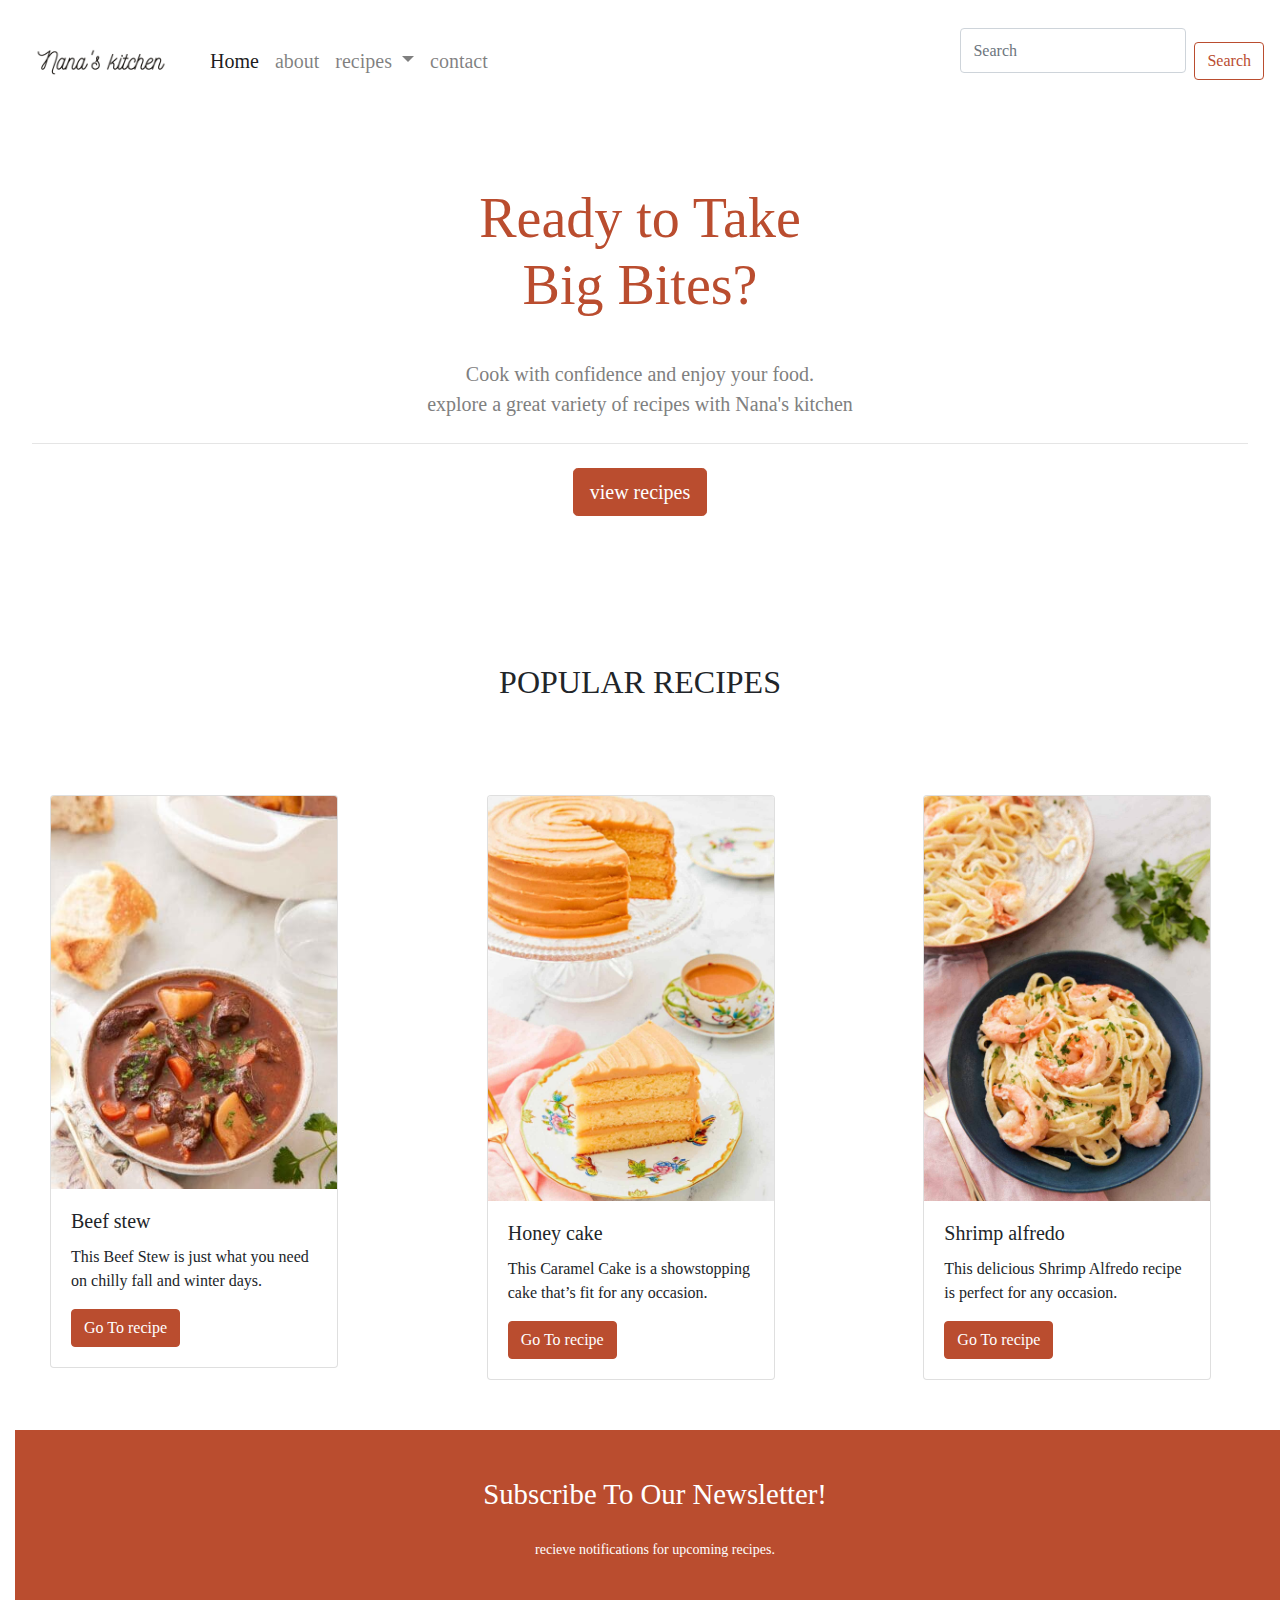
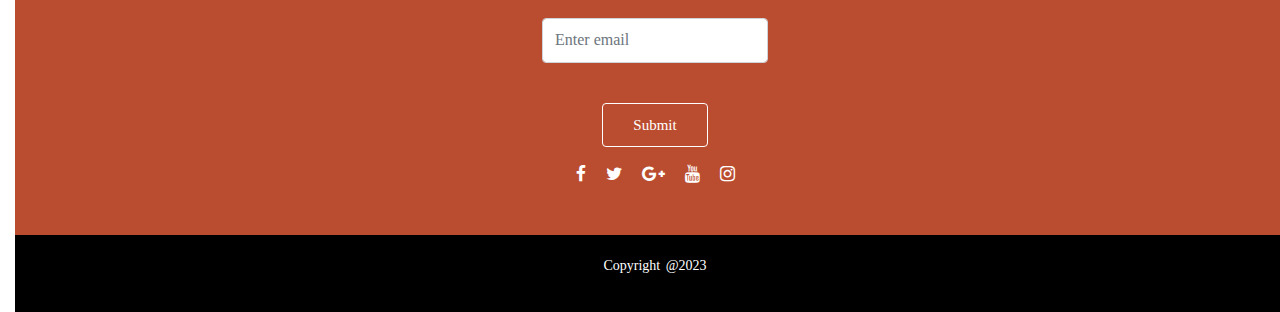
<file: index.html>
<!DOCTYPE html>
<html lang="en" dir="ltr">
  <head>
    <meta charset="utf-8">
    <link rel="stylesheet" href="https://cdn.jsdelivr.net/npm/bootstrap@4.0.0/dist/css/bootstrap.min.css" integrity="sha384-Gn5384xqQ1aoWXA+058RXPxPg6fy4IWvTNh0E263XmFcJlSAwiGgFAW/dAiS6JXm" crossorigin="anonymous">
    <link rel="stylesheet" type="text/css" href="css\style.css">
    <link rel="stylesheet" href="https://cdnjs.cloudflare.com/ajax/libs/font-awesome/4.7.0/css/font-awesome.min.css">
    <link rel="stylesheet" href="https://stackpath.bootstrapcdn.com/font-awesome/4.7.0/css/font-awesome.min.css">
    <title>nana's kitchen</title>
  </head>
  <body>
<!--navbar-->
<nav class="navbar navbar-expand-lg navbar-light bg-light">
  <a class="navbar-brand" href="index.html"><img src="img/logos.png" alt="logo" width="170px"></a>
  <button class="navbar-toggler" type="button" data-toggle="collapse" data-target="#navbarSupportedContent" aria-controls="navbarSupportedContent" aria-expanded="false" aria-label="Toggle navigation">
    <span class="navbar-toggler-icon"></span>
  </button>

  <div class="collapse navbar-collapse" id="navbarSupportedContent">
    <ul class="navbar-nav mr-auto">
      <li class="nav-item active">
        <a class="nav-link" href="index.html">Home <span class="sr-only">(current)</span></a>
      </li>
      <li class="nav-item">
        <a class="nav-link" href="about.html">about</a>
      </li>
      <li class="nav-item dropdown">
        <a class="nav-link dropdown-toggle" href="recipes.html" id="navbarDropdown" role="button" data-toggle="dropdown" aria-haspopup="true" aria-expanded="false">
          recipes
        </a>
        <div class="dropdown-menu" aria-labelledby="navbarDropdown">
          <a class="dropdown-item" href="main-course.html">Main Courses</a>
          <a class="dropdown-item" href="desserts.html">Desserts</a>
          <a class="dropdown-item" href="app.html">Appetizers</a>
          <a class="dropdown-item" href="recipes.html">All recipes</a>
        </div>
      </li>
      <li class="nav-item">
        <a class="nav-link" href="contact.html">contact</a>
      </li>
    </ul>
    <form class="form-inline my-2 my-lg-0">
      <input class="form-control mr-sm-2" type="search" placeholder="Search" aria-label="Search">
      <button class="btn btn-outline-success my-2 my-sm-0" type="submit">Search</button>
    </form>
  </div>
</nav>
<!--jumbotron-->
<div class="jumbotron">
  <h1 class="display-4">Ready to Take<br> Big Bites?</h1>
  <p class="lead">Cook with confidence and enjoy your food.<br> explore a great variety of recipes with Nana's kitchen</p>
  <hr class="my-4">
    <a class="btn btn-primary btn-lg" href="recipes.html" role="button">view recipes</a>
  </p>
</div>
<!--trail card-->
<h2> POPULAR RECIPES</h2>
<div class="row justify-content-end">
  <div class="col-sm-4">
    <div>
    <div class="card" style="width: 18rem;">
      <img class="card-img-top" src="img/beef-stew.jpg" alt="pic">
      <div class="card-body">
        <h5 class="card-title">Beef stew</h5>
        <p class="card-text">This Beef Stew is just what you need on chilly fall and winter days. </p>
        <a href="#" class="btn btn-primary">Go To recipe</a>
      </div>
    </div>
    </div>
  </div>
  <div class="col-sm-4">
    <div>
    <div class="card" style="width: 18rem;">
      <img class="card-img-top" src="img/caramel-cake.jpg" alt="pic">
      <div class="card-body">
        <h5 class="card-title">Honey cake</h5>
        <p class="card-text">This Caramel Cake is a showstopping cake that’s fit for any occasion.</p>
        <a href="#" class="btn btn-primary">Go To recipe</a>
      </div>
    </div>
    </div>
</div>
<div class="col-sm-4">
  <div>
  <div class="card" style="width: 18rem;">
    <img class="card-img-top" src="img/shrimp-alfredo.jpg" alt="pic">
    <div class="card-body">
      <h5 class="card-title">Shrimp alfredo</h5>
      <p class="card-text">This delicious Shrimp Alfredo recipe is perfect for any occasion.</p>
      <a href="#" class="btn btn-primary">Go To recipe</a>
    </div>
  </div>
  </div>

</div>
<!--footer-->
<footer clas="foot">
        <div class="footer-content">
            <h3>Subscribe to Our Newsletter!</h3>
            <p>recieve notifications for upcoming recipes.</p>
            <form>
  <div class="form-group col-12">
    <label for="exampleInputEmail1"></label>
    <input type="email" class="form-control" id="exampleInputEmail1" aria-describedby="emailHelp" placeholder="Enter email">
    </div>
  <button type="submit" class="btn btn-primary">Submit</button>
</form>
            <ul class="socials">
                <li><a href="https://www.facebook.com/ganna.mourad.58" target="-_blank"><i class="fa fa-facebook"></i></a></li>
                <li><a href="#"><i class="fa fa-twitter"></i></a></li>
                <li><a href="#"><i class="fa fa-google-plus"></i></a></li>
                <li><a href="#"><i class="fa fa-youtube"></i></a></li>
                <li><a href="https://www.instagram.com/_.gannamourad._/" target="_blank"><i class="fa fa-instagram"></i></a></li>
            </ul>
        </div>
        <div class="footer-bottom">
            <p>copyright @2023</p>
        </div>
    </footer>
<!--testing-->
      <script src="https://code.jquery.com/jquery-3.2.1.slim.min.js" integrity="sha384-KJ3o2DKtIkvYIK3UENzmM7KCkRr/rE9/Qpg6aAZGJwFDMVNA/GpGFF93hXpG5KkN" crossorigin="anonymous"></script>
      <script src="https://cdn.jsdelivr.net/npm/popper.js@1.12.9/dist/umd/popper.min.js" integrity="sha384-ApNbgh9B+Y1QKtv3Rn7W3mgPxhU9K/ScQsAP7hUibX39j7fakFPskvXusvfa0b4Q" crossorigin="anonymous"></script>
      <script src="https://cdn.jsdelivr.net/npm/bootstrap@4.0.0/dist/js/bootstrap.min.js" integrity="sha384-JZR6Spejh4U02d8jOt6vLEHfe/JQGiRRSQQxSfFWpi1MquVdAyjUar5+76PVCmYl" crossorigin="anonymous"></script>
  </body>
</html>
</file>
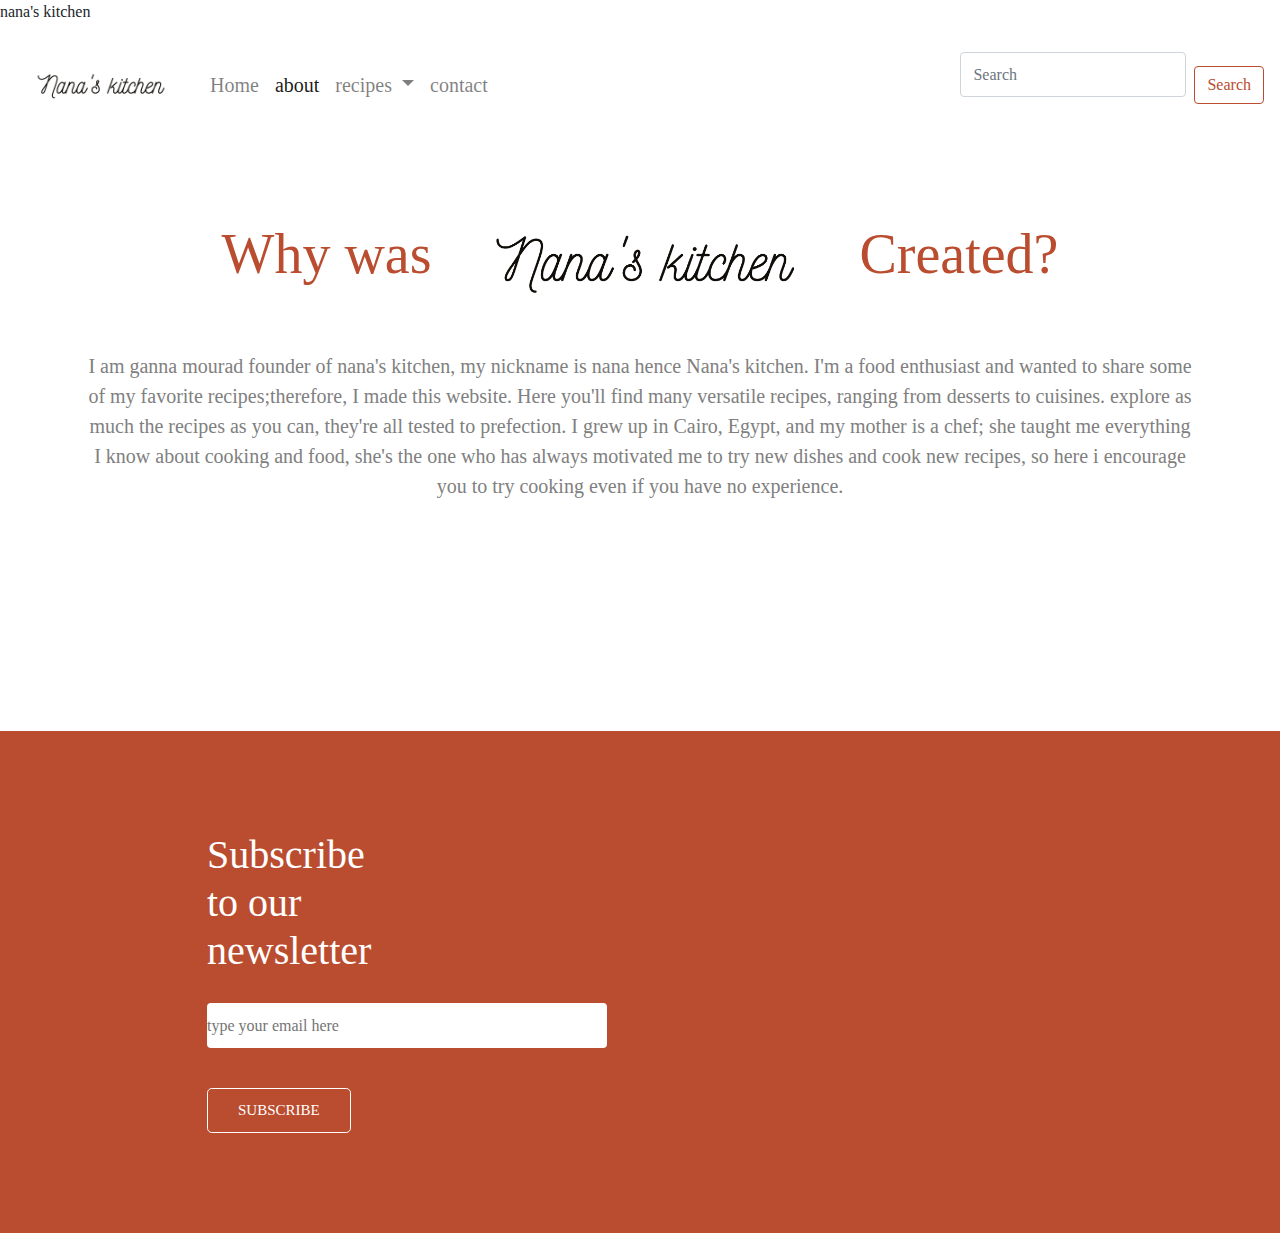
<file: about.html>
<!DOCTYPE html>
<html lang="en" dir="ltr">
  <head>
    <meta charset="utf-8">
    <link rel="stylesheet" href="https://cdn.jsdelivr.net/npm/bootstrap@4.0.0/dist/css/bootstrap.min.css" integrity="sha384-Gn5384xqQ1aoWXA+058RXPxPg6fy4IWvTNh0E263XmFcJlSAwiGgFAW/dAiS6JXm" crossorigin="anonymous">
    <link rel="stylesheet" type="text/css" href="css\style.css"
    <title>nana's kitchen</title>
  </head>
  <body>
<!--navbar-->
<nav class="navbar navbar-expand-lg navbar-light bg-light">
  <a class="navbar-brand" href="index.html"><img src="img/logos.png" alt="logo" width="170px"></a>
  <button class="navbar-toggler" type="button" data-toggle="collapse" data-target="#navbarSupportedContent" aria-controls="navbarSupportedContent" aria-expanded="false" aria-label="Toggle navigation">
    <span class="navbar-toggler-icon"></span>
  </button>

  <div class="collapse navbar-collapse" id="navbarSupportedContent">
    <ul class="navbar-nav mr-auto">
      <li class="nav-item">
        <a class="nav-link" href="index.html">Home <span class="sr-only">(current)</span></a>
      </li>
      <li class="nav-item active">
        <a class="nav-link" href="about.html">about</a>
      </li>
      <li class="nav-item dropdown">
        <a class="nav-link dropdown-toggle" href="recipes.html" id="navbarDropdown" role="button" data-toggle="dropdown" aria-haspopup="true" aria-expanded="false">
          recipes
        </a>
        <div class="dropdown-menu" aria-labelledby="navbarDropdown">
          <a class="dropdown-item" href="main-course.html">main courses</a>
          <a class="dropdown-item" href="desserts.html">Desserts</a>
          <a class="dropdown-item" href="app.html">Appetizers</a>
          <a class="dropdown-item" href="recipes.html">All recipes</a>
        </div>
      </li>
      <li class="nav-item">
        <a class="nav-link" href="contact.html">contact</a>
      </li>
    </ul>
    <form class="form-inline my-2 my-lg-0">
      <input class="form-control mr-sm-2" type="search" placeholder="Search" aria-label="Search">
      <button class="btn btn-outline-success my-2 my-sm-0" type="submit">Search</button>
    </form>
  </div>
</nav>
<!--jumbotron-->
<div class="jumbotron jumbotron-fluid">
  <div class="container">
    <h1 class="display-4">Why was <img src="img/logos.png" width="400px"> Created? </h1>
    <p class="lead">I am ganna mourad founder of nana's kitchen, my nickname is nana hence Nana's kitchen. I'm a food enthusiast and wanted to share some of my favorite recipes;therefore, I made this website. Here you'll find many versatile recipes, ranging from desserts to cuisines. explore as much the recipes as you can, they're all tested to prefection. I grew up in Cairo, Egypt, and my mother is a chef; she taught me everything I know about cooking and food, she's the one who has always motivated me to try new dishes and cook new recipes, so here i encourage you to try cooking even if you have no experience.</p>
  </div>
</div>
<!--footer-->
<div class="footer">
  <div class="col-2">
      <h1>Subscribe to our newsletter</h1>
      <form>
        <input type="email" placeholder="type your email here">
<button type="button" class="btn btn-lg btn-danger" data-toggle="popover" title="success" data-content="wait to recieve upcoming news!">SUBSCRIBE</button>
      </form>
  </div>
</div>
<!--testing-->
      <script src="https://code.jquery.com/jquery-3.2.1.slim.min.js" integrity="sha384-KJ3o2DKtIkvYIK3UENzmM7KCkRr/rE9/Qpg6aAZGJwFDMVNA/GpGFF93hXpG5KkN" crossorigin="anonymous"></script>
      <script src="https://cdn.jsdelivr.net/npm/popper.js@1.12.9/dist/umd/popper.min.js" integrity="sha384-ApNbgh9B+Y1QKtv3Rn7W3mgPxhU9K/ScQsAP7hUibX39j7fakFPskvXusvfa0b4Q" crossorigin="anonymous"></script>
      <script src="https://cdn.jsdelivr.net/npm/bootstrap@4.0.0/dist/js/bootstrap.min.js" integrity="sha384-JZR6Spejh4U02d8jOt6vLEHfe/JQGiRRSQQxSfFWpi1MquVdAyjUar5+76PVCmYl" crossorigin="anonymous"></script>
  </body>
</html>
</file>
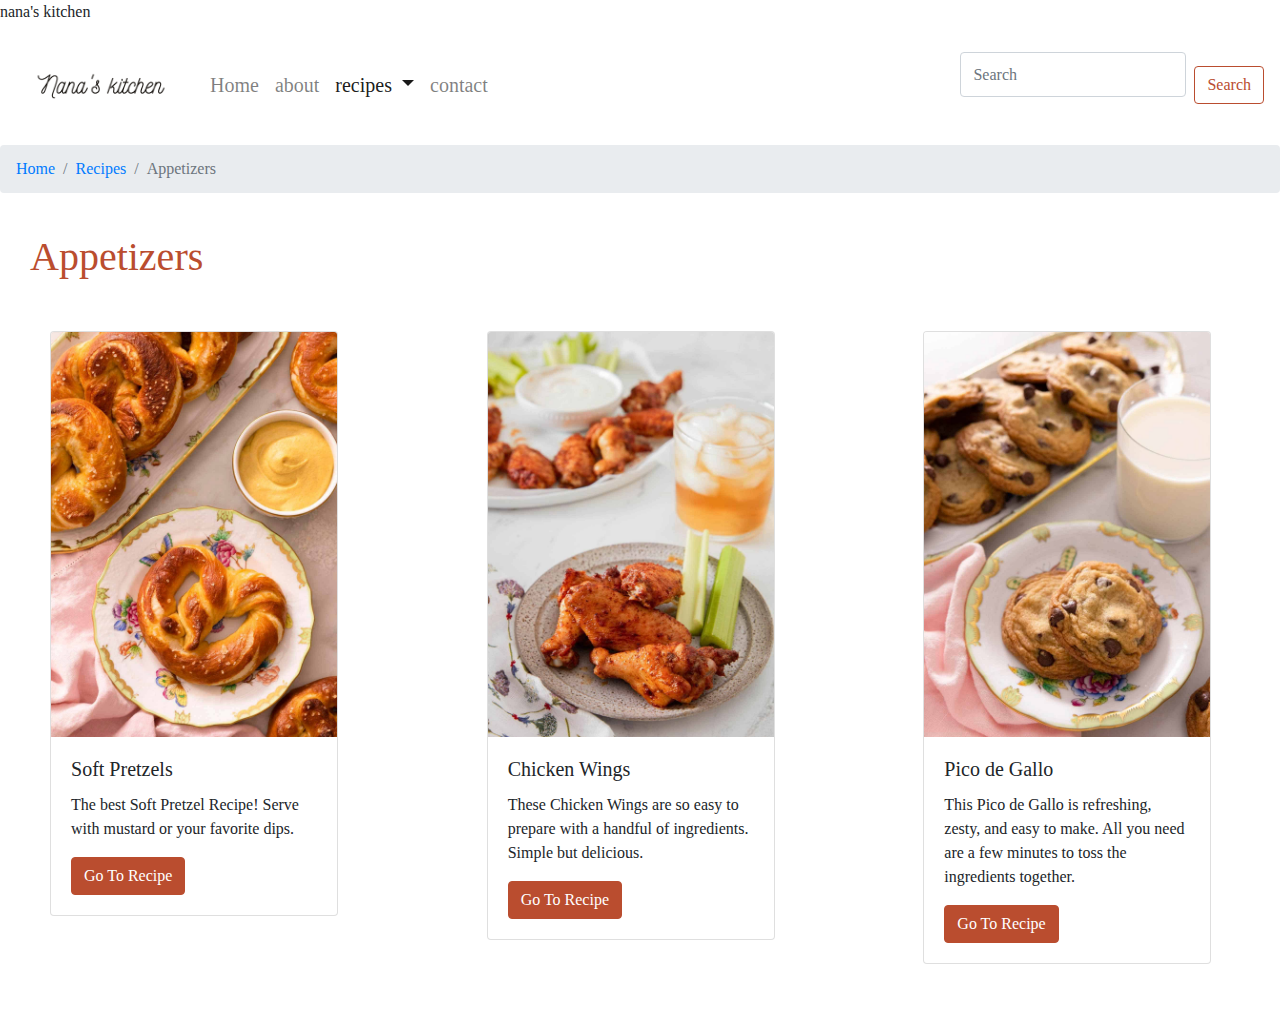
<file: app.html>
<!DOCTYPE html>
<html lang="en" dir="ltr">
  <head>
    <meta charset="utf-8">
    <link rel="stylesheet" href="https://cdn.jsdelivr.net/npm/bootstrap@4.0.0/dist/css/bootstrap.min.css" integrity="sha384-Gn5384xqQ1aoWXA+058RXPxPg6fy4IWvTNh0E263XmFcJlSAwiGgFAW/dAiS6JXm" crossorigin="anonymous">
    <link rel="stylesheet" type="text/css" href="css\style.css"
    <title>nana's kitchen</title>
  </head>
  <body>
<!--navbar-->
<nav class="navbar navbar-expand-lg navbar-light bg-light">
  <a class="navbar-brand" href="index.html"><img src="img/logos.png" alt="logo" width="170px"></a>
  <button class="navbar-toggler" type="button" data-toggle="collapse" data-target="#navbarSupportedContent" aria-controls="navbarSupportedContent" aria-expanded="false" aria-label="Toggle navigation">
    <span class="navbar-toggler-icon"></span>
  </button>

  <div class="collapse navbar-collapse" id="navbarSupportedContent">
    <ul class="navbar-nav mr-auto">
      <li class="nav-item">
        <a class="nav-link" href="index.html">Home <span class="sr-only">(current)</span></a>
      </li>
      <li class="nav-item">
        <a class="nav-link" href="about.html">about</a>
      </li>
      <li class="nav-item dropdown active">
        <a class="nav-link dropdown-toggle" href="recipes.html" id="navbarDropdown" role="button" data-toggle="dropdown" aria-haspopup="true" aria-expanded="false">
          recipes
        </a>
        <div class="dropdown-menu" aria-labelledby="navbarDropdown">
          <a class="dropdown-item" href="main-course.html">main courses</a>
          <a class="dropdown-item" href="desserts.html">Desserts</a>
          <a class="dropdown-item" href="app.html">Appetizers</a>
          <a class="dropdown-item" href="recipes.html">All recipes</a>
        </div>
      </li>
      <li class="nav-item">
        <a class="nav-link" href="contact.html">contact</a>
      </li>
    </ul>
    <form class="form-inline my-2 my-lg-0">
      <input class="form-control mr-sm-2" type="search" placeholder="Search" aria-label="Search">
      <button class="btn btn-outline-success my-2 my-sm-0" type="submit">Search</button>
    </form>
  </div>
</nav>
<!--breadcrumb-->
<nav aria-label="breadcrumb">
  <ol class="breadcrumb">
    <li class="breadcrumb-item"><a href="index.html">Home</a></li>
    <li class="breadcrumb-item"><a href="recipes.html">Recipes</a></li>
    <li class="breadcrumb-item active" aria-current="page">Appetizers</li>
  </ol>
</nav>
<!-- title-->
<h1 class="title">Appetizers</h1>
<!--card recipes-->
<div class="row justify-content-center">
<div class="col-sm-4">
  <div>
    <div class="card" style="width: 18rem;">
      <img class="card-img-top" src="img/pretzel.jpg" alt="Card image cap">
      <div class="card-body">
        <h5 class="card-title">Soft Pretzels</h5>
        <p class="card-text">The best Soft Pretzel Recipe! Serve with mustard or your favorite dips.</p>
        <a href="#" class="btn btn-primary">Go To Recipe</a>
      </div>
    </div>
  </div>
</div>
<!--recipe 2-->
<div class="col-sm-4">
  <div>
    <div class="card" style="width: 18rem;">
      <img class="card-img-top" src="img/wings.jpg" alt="Card image cap">
      <div class="card-body">
        <h5 class="card-title">Chicken Wings</h5>
        <p class="card-text">These Chicken Wings are so easy to prepare with a handful of ingredients. Simple but delicious.</p>
        <a href="#" class="btn btn-primary">Go To Recipe</a>
      </div>
    </div>
  </div>
</div>
<!--recipe 3-->
<div class="col-sm-4">
  <div>
    <div class="card" style="width: 18rem;">
      <img class="card-img-top" src="img/cookies.jpg" alt="Card image cap">
      <div class="card-body">
        <h5 class="card-title">Pico de Gallo</h5>
        <p class="card-text">This Pico de Gallo is refreshing, zesty, and easy to make. All you need are a few minutes to toss the ingredients together.</p>
        <a href="#" class="btn btn-primary">Go To Recipe</a>
      </div>
    </div>
  </div>
</div>
</div>
<!--testing-->
      <script src="https://code.jquery.com/jquery-3.2.1.slim.min.js" integrity="sha384-KJ3o2DKtIkvYIK3UENzmM7KCkRr/rE9/Qpg6aAZGJwFDMVNA/GpGFF93hXpG5KkN" crossorigin="anonymous"></script>
      <script src="https://cdn.jsdelivr.net/npm/popper.js@1.12.9/dist/umd/popper.min.js" integrity="sha384-ApNbgh9B+Y1QKtv3Rn7W3mgPxhU9K/ScQsAP7hUibX39j7fakFPskvXusvfa0b4Q" crossorigin="anonymous"></script>
      <script src="https://cdn.jsdelivr.net/npm/bootstrap@4.0.0/dist/js/bootstrap.min.js" integrity="sha384-JZR6Spejh4U02d8jOt6vLEHfe/JQGiRRSQQxSfFWpi1MquVdAyjUar5+76PVCmYl" crossorigin="anonymous"></script>
  </body>
</html>
</file>
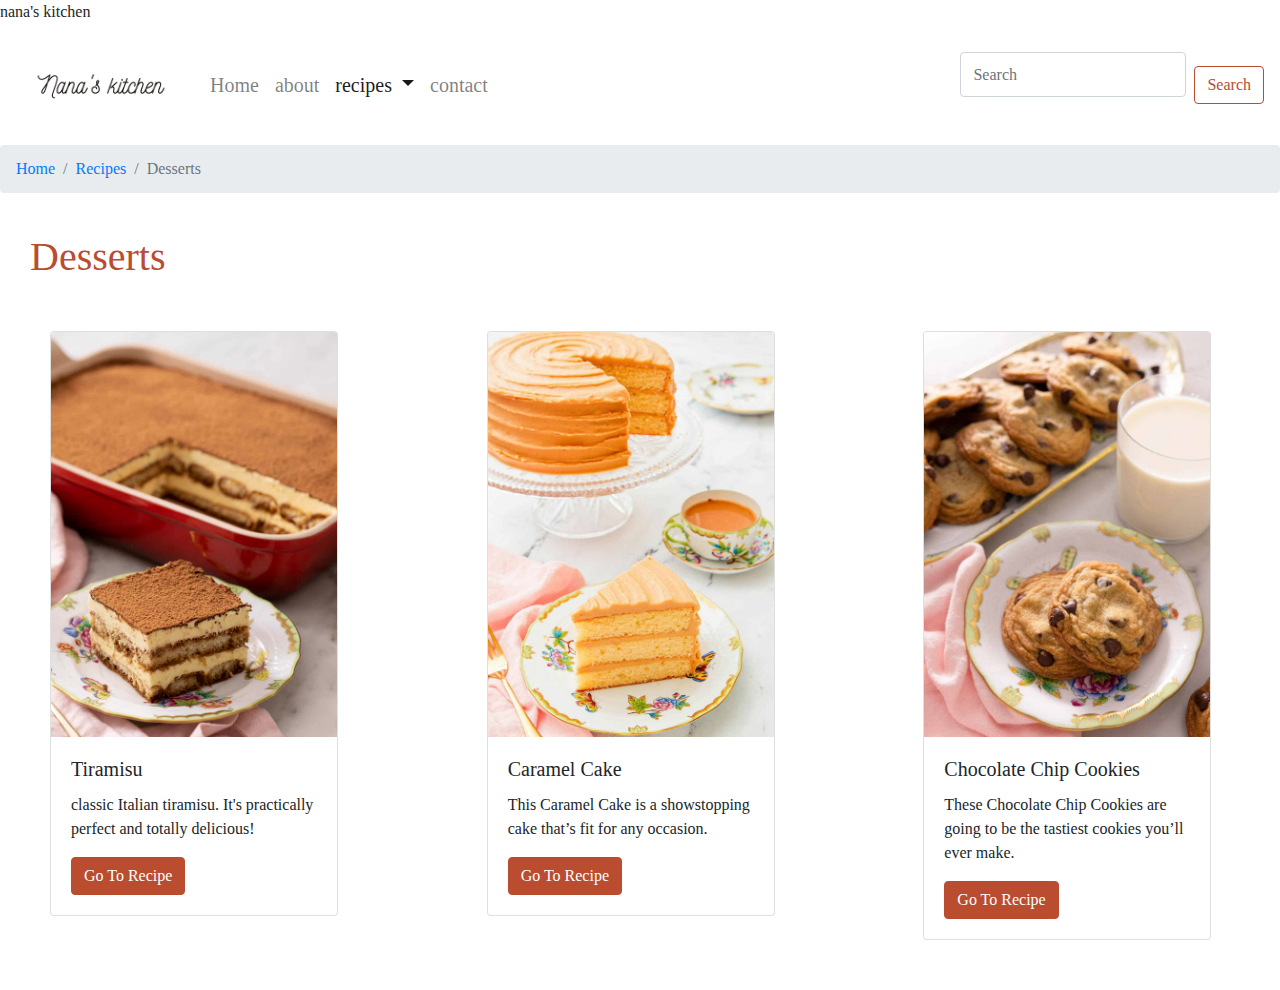
<file: desserts.html>
<!DOCTYPE html>
<html lang="en" dir="ltr">
  <head>
    <meta charset="utf-8">
    <link rel="stylesheet" href="https://cdn.jsdelivr.net/npm/bootstrap@4.0.0/dist/css/bootstrap.min.css" integrity="sha384-Gn5384xqQ1aoWXA+058RXPxPg6fy4IWvTNh0E263XmFcJlSAwiGgFAW/dAiS6JXm" crossorigin="anonymous">
    <link rel="stylesheet" type="text/css" href="css\style.css"
    <title>nana's kitchen</title>
  </head>
  <body>
<!--navbar-->
<nav class="navbar navbar-expand-lg navbar-light bg-light">
  <a class="navbar-brand" href="index.html"><img src="img/logos.png" alt="logo" width="170px"></a>
  <button class="navbar-toggler" type="button" data-toggle="collapse" data-target="#navbarSupportedContent" aria-controls="navbarSupportedContent" aria-expanded="false" aria-label="Toggle navigation">
    <span class="navbar-toggler-icon"></span>
  </button>

  <div class="collapse navbar-collapse" id="navbarSupportedContent">
    <ul class="navbar-nav mr-auto">
      <li class="nav-item">
        <a class="nav-link" href="index.html">Home <span class="sr-only">(current)</span></a>
      </li>
      <li class="nav-item">
        <a class="nav-link" href="about.html">about</a>
      </li>
      <li class="nav-item dropdown active">
        <a class="nav-link dropdown-toggle" href="recipes.html" id="navbarDropdown" role="button" data-toggle="dropdown" aria-haspopup="true" aria-expanded="false">
          recipes
        </a>
        <div class="dropdown-menu" aria-labelledby="navbarDropdown">
          <a class="dropdown-item" href="main-course.html">main courses</a>
          <a class="dropdown-item" href="desserts.html">Desserts</a>
          <a class="dropdown-item" href="app.html">Appetizers</a>
          <a class="dropdown-item" href="recipes.html">All recipes</a>
        </div>
      </li>
      <li class="nav-item">
        <a class="nav-link" href="contact.html">contact</a>
      </li>
    </ul>
    <form class="form-inline my-2 my-lg-0">
      <input class="form-control mr-sm-2" type="search" placeholder="Search" aria-label="Search">
      <button class="btn btn-outline-success my-2 my-sm-0" type="submit">Search</button>
    </form>
  </div>
</nav>
<!--breadcrumb-->
<nav aria-label="breadcrumb">
  <ol class="breadcrumb">
    <li class="breadcrumb-item"><a href="index.html">Home</a></li>
    <li class="breadcrumb-item"><a href="recipes.html">Recipes</a></li>
    <li class="breadcrumb-item active" aria-current="page">Desserts</li>
  </ol>
</nav>
<!-- title-->
<h1 class="title">Desserts</h1>
<!--card recipes-->
<div class="row justify-content-center">
<div class="col-sm-4">
  <div>
    <div class="card" style="width: 18rem;">
      <img class="card-img-top" src="img/tiramisu.jpg" alt="Card image cap">
      <div class="card-body">
        <h5 class="card-title">Tiramisu</h5>
        <p class="card-text">classic Italian tiramisu. It's practically perfect and totally delicious!</p>
        <a href="#" class="btn btn-primary">Go To Recipe</a>
      </div>
    </div>
  </div>
</div>
<!--recipe 2-->
<div class="col-sm-4">
  <div>
    <div class="card" style="width: 18rem;">
      <img class="card-img-top" src="img/caramel-cake.jpg" alt="Card image cap">
      <div class="card-body">
        <h5 class="card-title">Caramel Cake</h5>
        <p class="card-text">This Caramel Cake is a showstopping cake that’s fit for any occasion.</p>
        <a href="#" class="btn btn-primary">Go To Recipe</a>
      </div>
    </div>
  </div>
</div>
<!--recipe 3-->
<div class="col-sm-4">
  <div>
    <div class="card" style="width: 18rem;">
      <img class="card-img-top" src="img/cookies.jpg" alt="Card image cap">
      <div class="card-body">
        <h5 class="card-title">Chocolate Chip Cookies</h5>
        <p class="card-text">These Chocolate Chip Cookies are going to be the tastiest cookies you’ll ever make.</p>
        <a href="#" class="btn btn-primary">Go To Recipe</a>
      </div>
    </div>
  </div>
</div>
</div>

<!--testing-->
      <script src="https://code.jquery.com/jquery-3.2.1.slim.min.js" integrity="sha384-KJ3o2DKtIkvYIK3UENzmM7KCkRr/rE9/Qpg6aAZGJwFDMVNA/GpGFF93hXpG5KkN" crossorigin="anonymous"></script>
      <script src="https://cdn.jsdelivr.net/npm/popper.js@1.12.9/dist/umd/popper.min.js" integrity="sha384-ApNbgh9B+Y1QKtv3Rn7W3mgPxhU9K/ScQsAP7hUibX39j7fakFPskvXusvfa0b4Q" crossorigin="anonymous"></script>
      <script src="https://cdn.jsdelivr.net/npm/bootstrap@4.0.0/dist/js/bootstrap.min.js" integrity="sha384-JZR6Spejh4U02d8jOt6vLEHfe/JQGiRRSQQxSfFWpi1MquVdAyjUar5+76PVCmYl" crossorigin="anonymous"></script>
  </body>
</html>
</file>
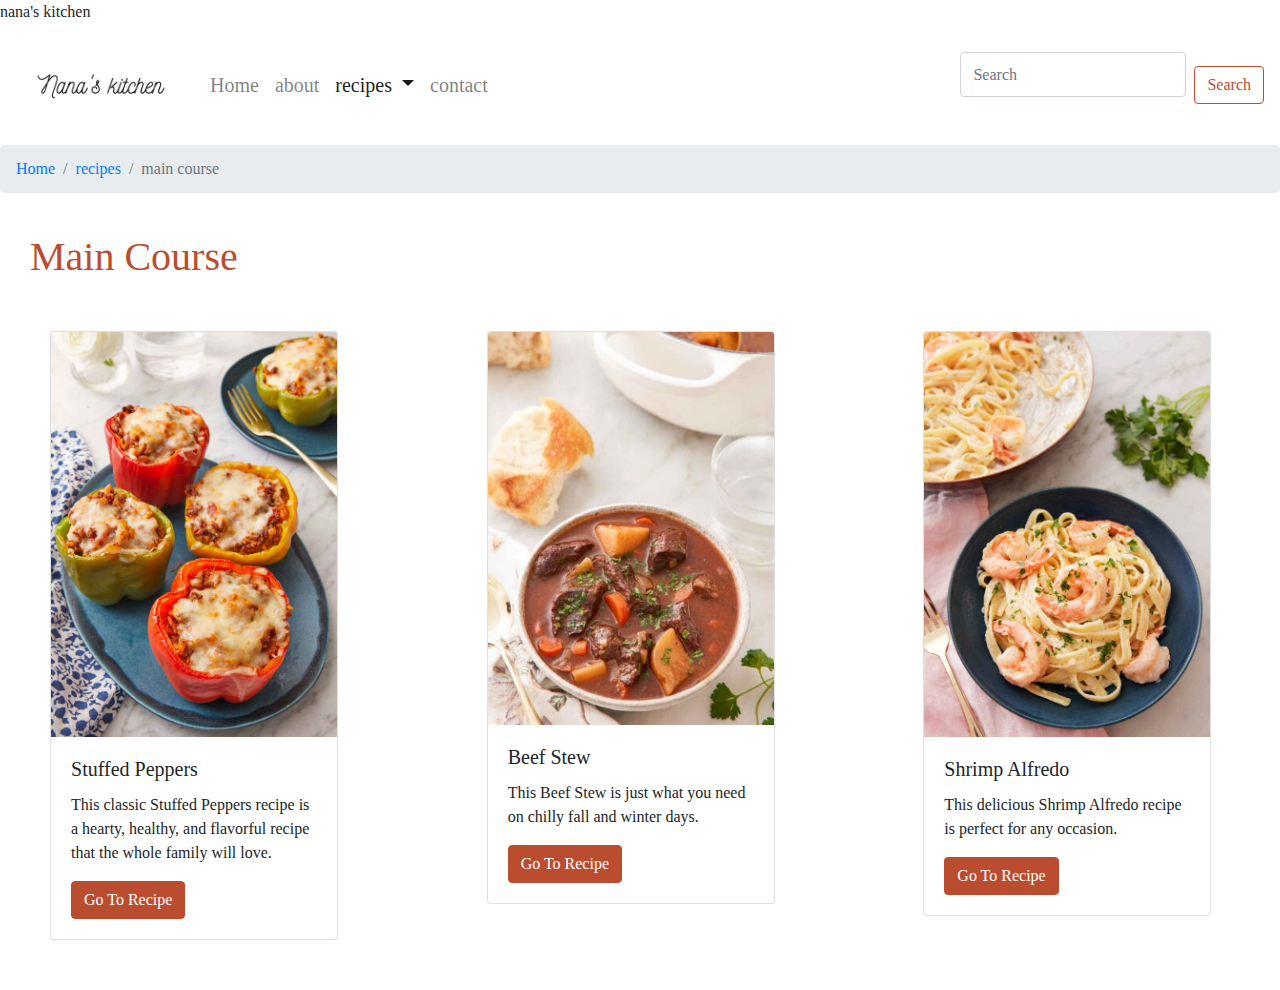
<file: main-course.html>
<!DOCTYPE html>
<html lang="en" dir="ltr">
  <head>
    <meta charset="utf-8">
    <link rel="stylesheet" href="https://cdn.jsdelivr.net/npm/bootstrap@4.0.0/dist/css/bootstrap.min.css" integrity="sha384-Gn5384xqQ1aoWXA+058RXPxPg6fy4IWvTNh0E263XmFcJlSAwiGgFAW/dAiS6JXm" crossorigin="anonymous">
    <link rel="stylesheet" type="text/css" href="css\style.css"
    <title>nana's kitchen</title>
  </head>
  <body>
<!--navbar-->
<nav class="navbar navbar-expand-lg navbar-light bg-light">
  <a class="navbar-brand" href="index.html"><img src="img/logos.png" alt="logo" width="170px"></a>
  <button class="navbar-toggler" type="button" data-toggle="collapse" data-target="#navbarSupportedContent" aria-controls="navbarSupportedContent" aria-expanded="false" aria-label="Toggle navigation">
    <span class="navbar-toggler-icon"></span>
  </button>

  <div class="collapse navbar-collapse" id="navbarSupportedContent">
    <ul class="navbar-nav mr-auto">
      <li class="nav-item">
        <a class="nav-link" href="index.html">Home<span class="sr-only">(current)</span></a>
      </li>
      <li class="nav-item">
        <a class="nav-link" href="about.html">about</a>
      </li>
      <li class="nav-item dropdown active">
        <a class="nav-link dropdown-toggle" href="recipes.html" id="navbarDropdown" role="button" data-toggle="dropdown" aria-haspopup="true" aria-expanded="false">
          recipes
        </a>
        <div class="dropdown-menu" aria-labelledby="navbarDropdown">
          <a class="dropdown-item" href="main-course.html">main courses</a>
          <a class="dropdown-item" href="desserts.html">Desserts</a>
          <a class="dropdown-item" href="app.html">Appetizers</a>
          <a class="dropdown-item" href="recipes.html">All recipes</a>
        </div>
      </li>
      <li class="nav-item">
        <a class="nav-link" href="contact.html">contact</a>
      </li>
    </ul>
    <form class="form-inline my-2 my-lg-0">
      <input class="form-control mr-sm-2" type="search" placeholder="Search" aria-label="Search">
      <button class="btn btn-outline-success my-2 my-sm-0" type="submit">Search</button>
    </form>
  </div>
</nav>
<!--breadcrumb-->
<nav aria-label="breadcrumb">
  <ol class="breadcrumb">
    <li class="breadcrumb-item"><a href="index.html">Home</a></li>
    <li class="breadcrumb-item"><a href="recipes.html">recipes</a></li>
    <li class="breadcrumb-item active" aria-current="page">main course</li>
  </ol>
</nav>
<!-- title-->
<h1 class="title">Main Course</h1>
<!--card recipes-->
<div class="row justify-content-center">
<div class="col-sm-4">
  <div>
    <div class="card" style="width: 18rem;">
      <img class="card-img-top" src="img/stuffed-peppers.jpg" alt="Card image cap">
      <div class="card-body">
        <h5 class="card-title">Stuffed Peppers</h5>
        <p class="card-text">This classic Stuffed Peppers recipe is a hearty, healthy, and flavorful recipe that the whole family will love.</p>
        <a href="#" class="btn btn-primary">Go To Recipe</a>
      </div>
    </div>
  </div>
</div>
<!--recipe 2-->
<div class="col-sm-4">
  <div>
    <div class="card" style="width: 18rem;">
      <img class="card-img-top" src="img/beef-stew.jpg" alt="Card image cap">
      <div class="card-body">
        <h5 class="card-title">Beef Stew</h5>
        <p class="card-text">This Beef Stew is just what you need on chilly fall and winter days.</p>
        <a href="#" class="btn btn-primary">Go To Recipe</a>
      </div>
    </div>
  </div>
</div>
<!--recipe 3-->
<div class="col-sm-4">
  <div>
    <div class="card" style="width: 18rem;">
      <img class="card-img-top" src="img/shrimp-alfredo.jpg" alt="Card image cap">
      <div class="card-body">
        <h5 class="card-title">Shrimp Alfredo</h5>
        <p class="card-text">This delicious Shrimp Alfredo recipe is perfect for any occasion.</p>
        <a href="#" class="btn btn-primary">Go To Recipe</a>
      </div>
    </div>
  </div>
</div>
</div>

<!--testing-->
      <script src="https://code.jquery.com/jquery-3.2.1.slim.min.js" integrity="sha384-KJ3o2DKtIkvYIK3UENzmM7KCkRr/rE9/Qpg6aAZGJwFDMVNA/GpGFF93hXpG5KkN" crossorigin="anonymous"></script>
      <script src="https://cdn.jsdelivr.net/npm/popper.js@1.12.9/dist/umd/popper.min.js" integrity="sha384-ApNbgh9B+Y1QKtv3Rn7W3mgPxhU9K/ScQsAP7hUibX39j7fakFPskvXusvfa0b4Q" crossorigin="anonymous"></script>
      <script src="https://cdn.jsdelivr.net/npm/bootstrap@4.0.0/dist/js/bootstrap.min.js" integrity="sha384-JZR6Spejh4U02d8jOt6vLEHfe/JQGiRRSQQxSfFWpi1MquVdAyjUar5+76PVCmYl" crossorigin="anonymous"></script>
  </body>
</html>
</file>
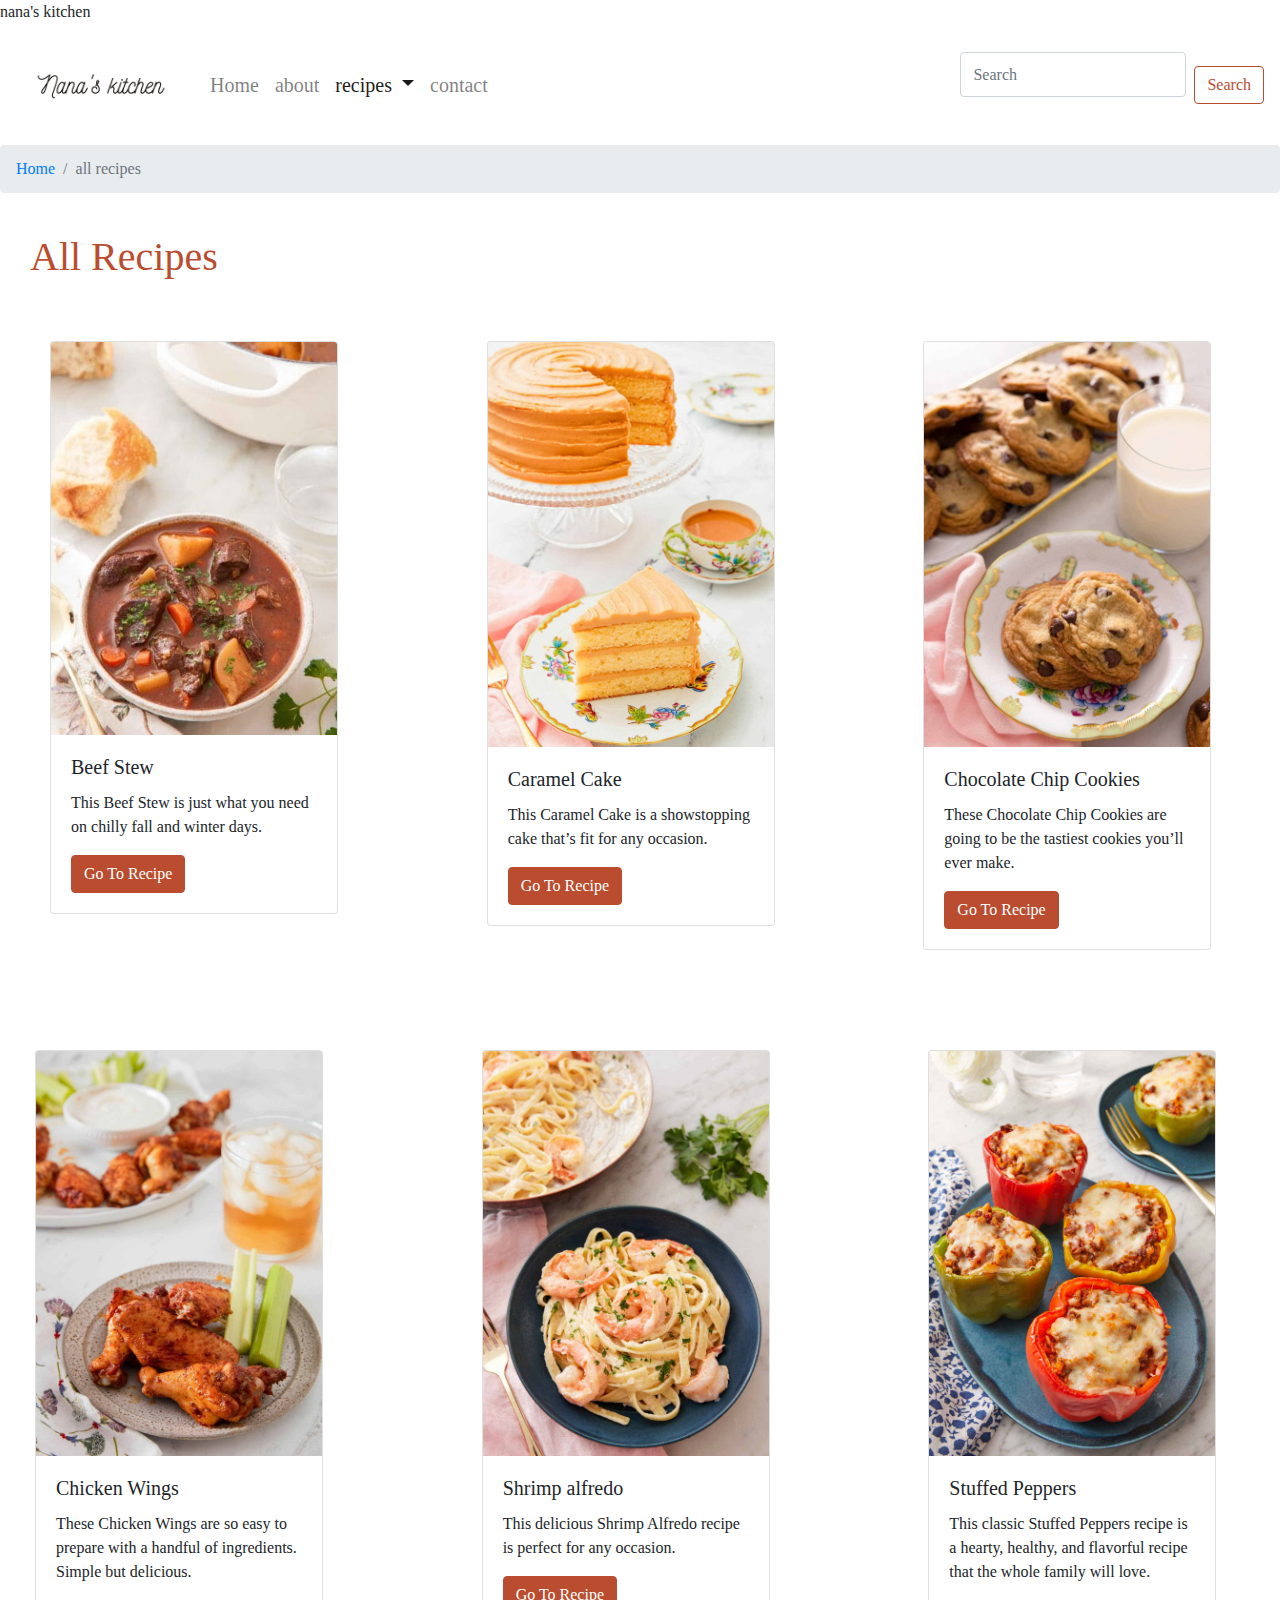
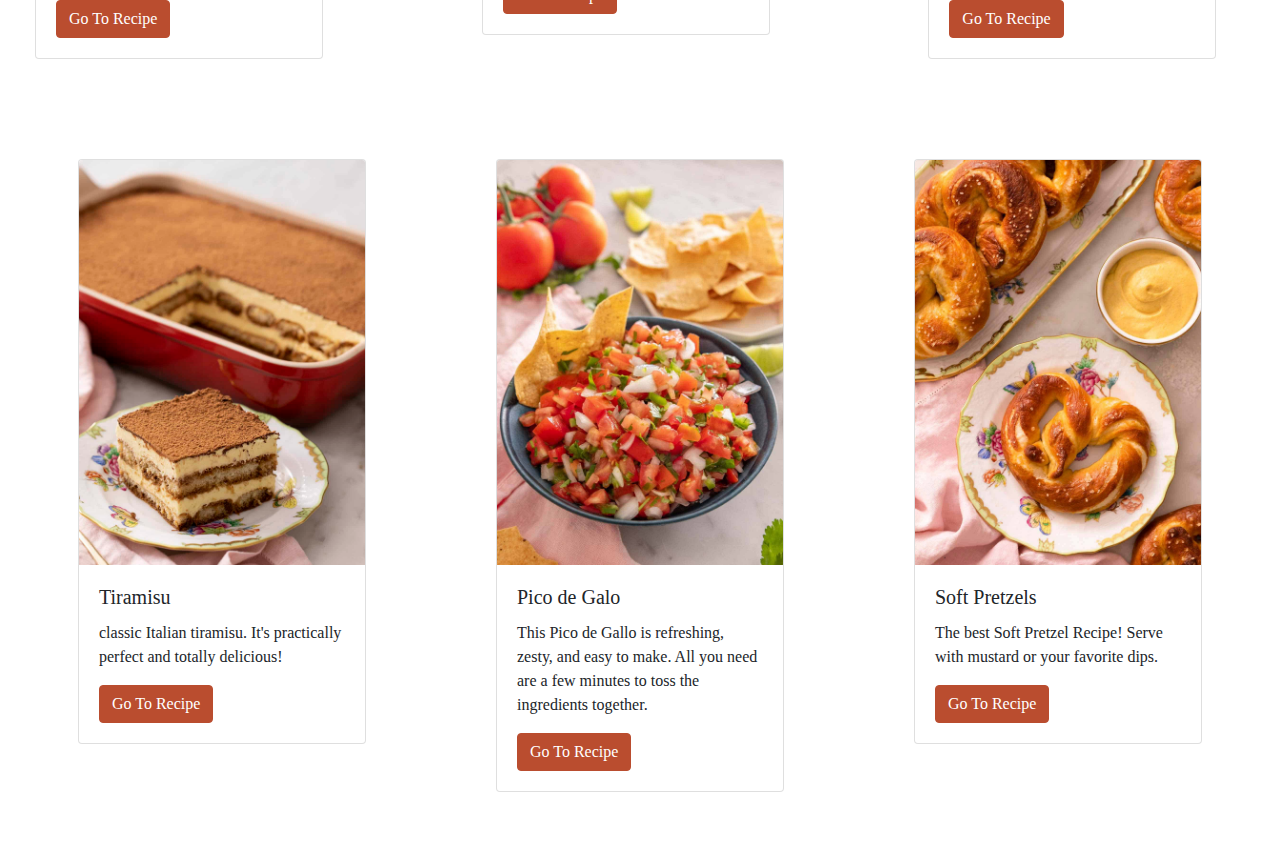
<file: recipes.html>
<!DOCTYPE html>
<html lang="en" dir="ltr">
  <head>
    <meta charset="utf-8">
    <link rel="stylesheet" href="https://cdn.jsdelivr.net/npm/bootstrap@4.0.0/dist/css/bootstrap.min.css" integrity="sha384-Gn5384xqQ1aoWXA+058RXPxPg6fy4IWvTNh0E263XmFcJlSAwiGgFAW/dAiS6JXm" crossorigin="anonymous">
    <link rel="stylesheet" type="text/css" href="css\style.css"
    <title>nana's kitchen</title>
  </head>
  <body>
<!--navbar-->
<nav class="navbar navbar-expand-lg navbar-light bg-light">
  <a class="navbar-brand" href="index.html"><img src="img/logos.png" alt="logo" width="170px"></a>
  <button class="navbar-toggler" type="button" data-toggle="collapse" data-target="#navbarSupportedContent" aria-controls="navbarSupportedContent" aria-expanded="false" aria-label="Toggle navigation">
    <span class="navbar-toggler-icon"></span>
  </button>

  <div class="collapse navbar-collapse" id="navbarSupportedContent">
    <ul class="navbar-nav mr-auto">
      <li class="nav-item">
        <a class="nav-link" href="index.html">Home <span class="sr-only">(current)</span></a>
      </li>
      <li class="nav-item">
        <a class="nav-link" href="about.html">about</a>
      </li>
      <li class="nav-item dropdown active">
        <a class="nav-link dropdown-toggle" href="recipes.html" id="navbarDropdown" role="button" data-toggle="dropdown" aria-haspopup="true" aria-expanded="false">
          recipes
        </a>
        <div class="dropdown-menu" aria-labelledby="navbarDropdown">
          <a class="dropdown-item" href="main-course.html">main courses</a>
          <a class="dropdown-item" href="desserts.html">Desserts</a>
          <a class="dropdown-item" href="app.html">Appetizers</a>
          <a class="dropdown-item" href="recipes.html">All recipes</a>
        </div>
      </li>
      <li class="nav-item">
        <a class="nav-link" href="contact.html">contact</a>
      </li>
    </ul>
    <form class="form-inline my-2 my-lg-0">
      <input class="form-control mr-sm-2" type="search" placeholder="Search" aria-label="Search">
      <button class="btn btn-outline-success my-2 my-sm-0" type="submit">Search</button>
    </form>
  </div>
</nav>
<!--breadcrumb-->
<nav aria-label="breadcrumb">
  <ol class="breadcrumb">
    <li class="breadcrumb-item"><a href="index.home">Home</a></li>
    <li class="breadcrumb-item active" aria-current="page">all recipes</li>
  </ol>
</nav>
<!-- title-->
<h1 class="title">All Recipes</h1>
<!-- recipes row 1-->
<div class="all">
<div class="row justify-content-end">
<div class="col-sm-4">
  <div>
    <div class="card" style="width: 18rem;">
      <img class="card-img-top" src="img/beef-stew.jpg" alt="Card image cap">
      <div class="card-body">
        <h5 class="card-title">Beef Stew</h5>
        <p class="card-text">This Beef Stew is just what you need on chilly fall and winter days.</p>
        <a href="#" class="btn btn-primary">Go To Recipe</a>
      </div>
    </div>
  </div>
</div>
<!--recipe 2-->
<div class="col-sm-4">
  <div>
    <div class="card" style="width: 18rem;">
      <img class="card-img-top" src="img/caramel-cake.jpg" alt="Card image cap">
      <div class="card-body">
        <h5 class="card-title">Caramel Cake</h5>
        <p class="card-text">This Caramel Cake is a showstopping cake that’s fit for any occasion.</p>
        <a href="#" class="btn btn-primary">Go To Recipe</a>
      </div>
    </div>
  </div>
</div>
<!--recipe 3-->
<div class="col-sm-4">
  <div>
    <div class="card" style="width: 18rem;">
      <img class="card-img-top" src="img/cookies.jpg" alt="Card image cap">
      <div class="card-body">
        <h5 class="card-title">Chocolate Chip Cookies</h5>
        <p class="card-text">These Chocolate Chip Cookies are going to be the tastiest cookies you’ll ever make.</p>
        <a href="#" class="btn btn-primary">Go To Recipe</a>
      </div>
    </div>
  </div>
</div>
<!--recipes row 2-->
<div class="row justify-content-center">
<div class="col-sm-4">
  <div>
    <div class="card" style="width: 18rem;">
      <img class="card-img-top" src="img/wings.jpg" alt="Card image cap">
      <div class="card-body">
        <h5 class="card-title">Chicken Wings</h5>
        <p class="card-text">These Chicken Wings are so easy to prepare with a handful of ingredients. Simple but delicious.</p>
        <a href="#" class="btn btn-primary">Go To Recipe</a>
      </div>
    </div>
  </div>
</div>
<!--recipe 2-->
<div class="col-sm-4">
  <div>
    <div class="card" style="width: 18rem;">
      <img class="card-img-top" src="img/shrimp-alfredo.jpg" alt="Card image cap">
      <div class="card-body">
        <h5 class="card-title">Shrimp alfredo</h5>
        <p class="card-text">This delicious Shrimp Alfredo recipe is perfect for any occasion.</p>
        <a href="#" class="btn btn-primary">Go To Recipe</a>
      </div>
    </div>
  </div>
</div>
<!--recipe 3-->
<div class="col-sm-4">
  <div>
    <div class="card" style="width: 18rem;">
      <img class="card-img-top" src="img/stuffed-peppers.jpg" alt="Card image cap">
      <div class="card-body">
        <h5 class="card-title">Stuffed Peppers</h5>
        <p class="card-text">This classic Stuffed Peppers recipe is a hearty, healthy, and flavorful recipe that the whole family will love.</p>
        <a href="#" class="btn btn-primary">Go To Recipe</a>
      </div>
    </div>
  </div>
</div>
<!--recipe row 3-->
<div class="row justify-content-center">
<div class="col-sm-4">
  <div>
    <div class="card" style="width: 18rem;">
      <img class="card-img-top" src="img/tiramisu.jpg" alt="Card image cap">
      <div class="card-body">
        <h5 class="card-title">Tiramisu</h5>
        <p class="card-text"> classic Italian tiramisu. It's practically perfect and totally delicious!</p>
        <a href="#" class="btn btn-primary">Go To Recipe</a>
      </div>
    </div>
  </div>
</div>
<!--recipe 2-->
<div class="col-sm-4">
  <div>
    <div class="card" style="width: 18rem;">
      <img class="card-img-top" src="img/pico.jpg" alt="Card image cap">
      <div class="card-body">
        <h5 class="card-title">Pico de Galo</h5>
        <p class="card-text">This Pico de Gallo is refreshing, zesty, and easy to make. All you need are a few minutes to toss the ingredients together.</p>
        <a href="#" class="btn btn-primary">Go To Recipe</a>
      </div>
    </div>
  </div>
</div>
<!--recipe 3-->
<div class="col-sm-4">
  <div>
    <div class="card" style="width: 18rem;">
      <img class="card-img-top" src="img/pretzel.jpg" alt="Card image cap">
      <div class="card-body">
        <h5 class="card-title">Soft Pretzels</h5>
        <p class="card-text">The best Soft Pretzel Recipe! Serve with mustard or your favorite dips.</p>
        <a href="#" class="btn btn-primary">Go To Recipe</a>
      </div>
    </div>
  </div>
</div>
</div>
<!--testing-->
      <script src="https://code.jquery.com/jquery-3.2.1.slim.min.js" integrity="sha384-KJ3o2DKtIkvYIK3UENzmM7KCkRr/rE9/Qpg6aAZGJwFDMVNA/GpGFF93hXpG5KkN" crossorigin="anonymous"></script>
      <script src="https://cdn.jsdelivr.net/npm/popper.js@1.12.9/dist/umd/popper.min.js" integrity="sha384-ApNbgh9B+Y1QKtv3Rn7W3mgPxhU9K/ScQsAP7hUibX39j7fakFPskvXusvfa0b4Q" crossorigin="anonymous"></script>
      <script src="https://cdn.jsdelivr.net/npm/bootstrap@4.0.0/dist/js/bootstrap.min.js" integrity="sha384-JZR6Spejh4U02d8jOt6vLEHfe/JQGiRRSQQxSfFWpi1MquVdAyjUar5+76PVCmYl" crossorigin="anonymous"></script>
  </body>
</html>
</file>
